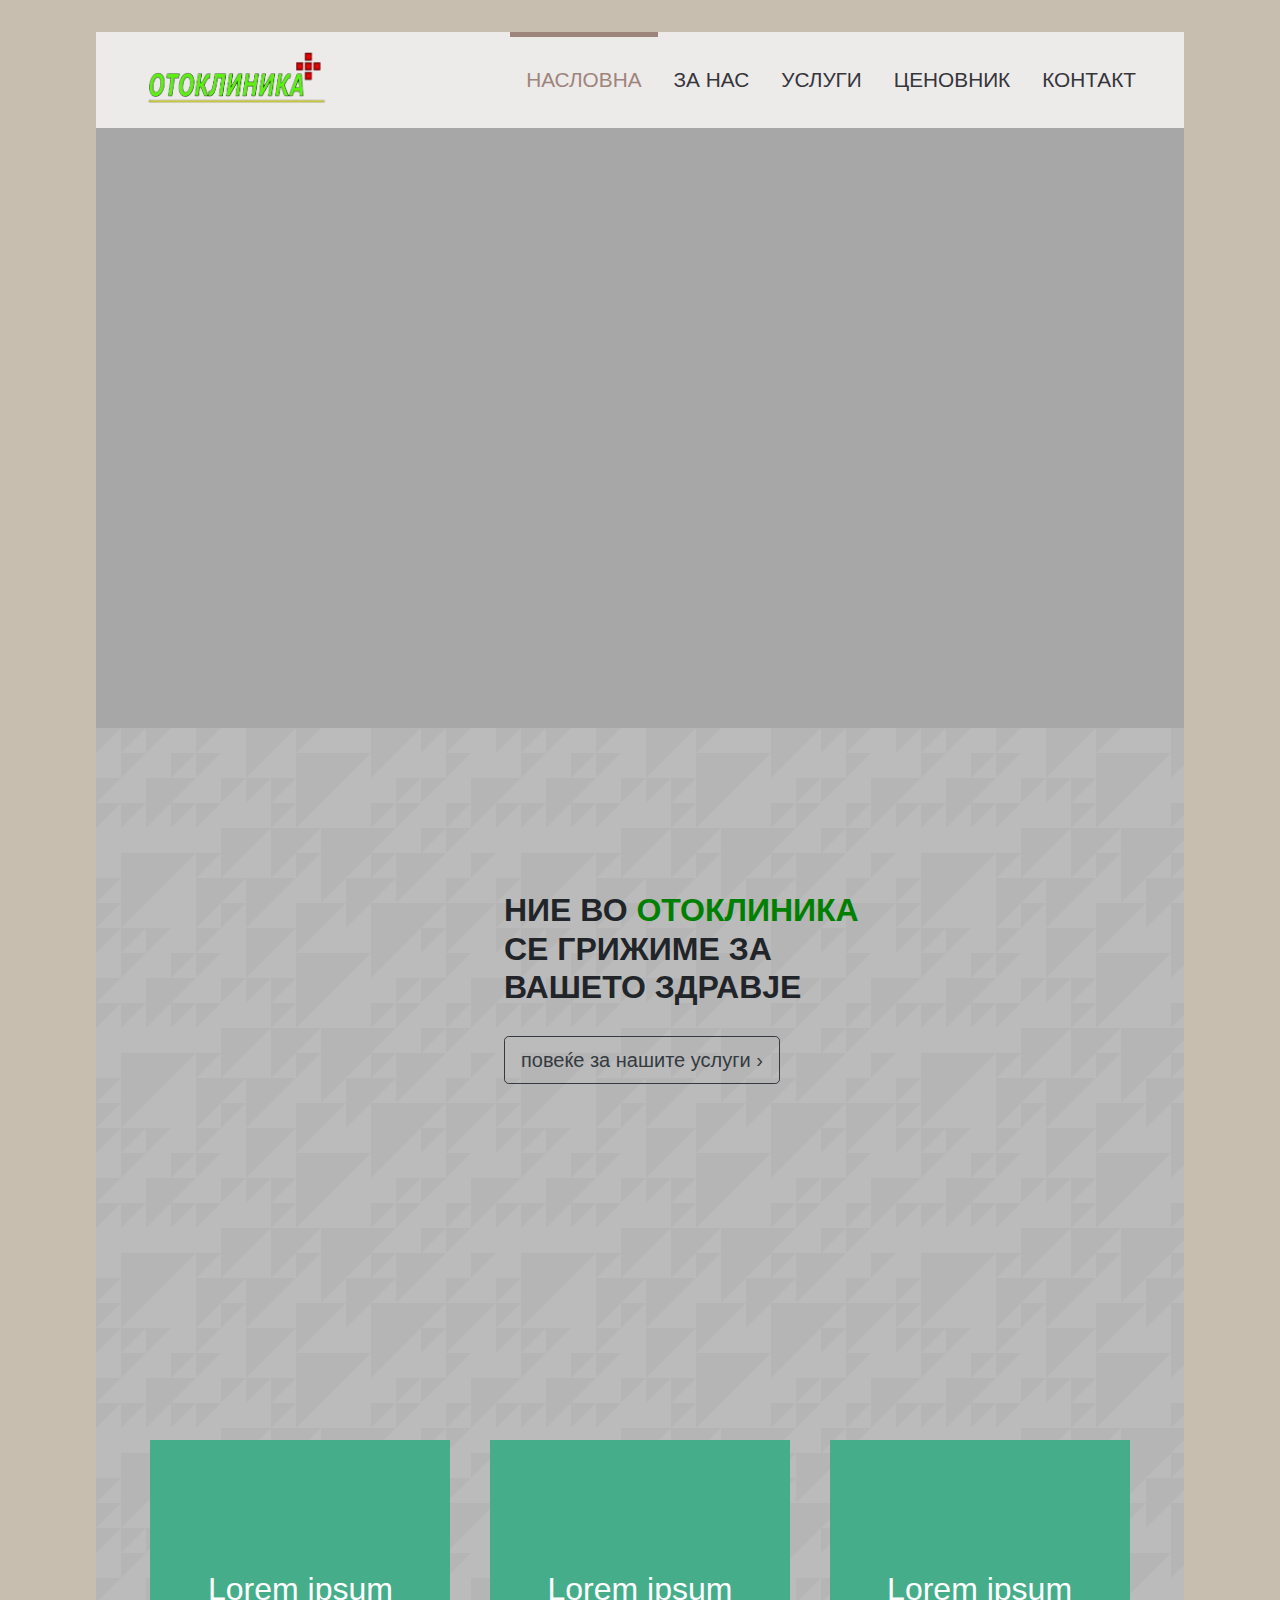
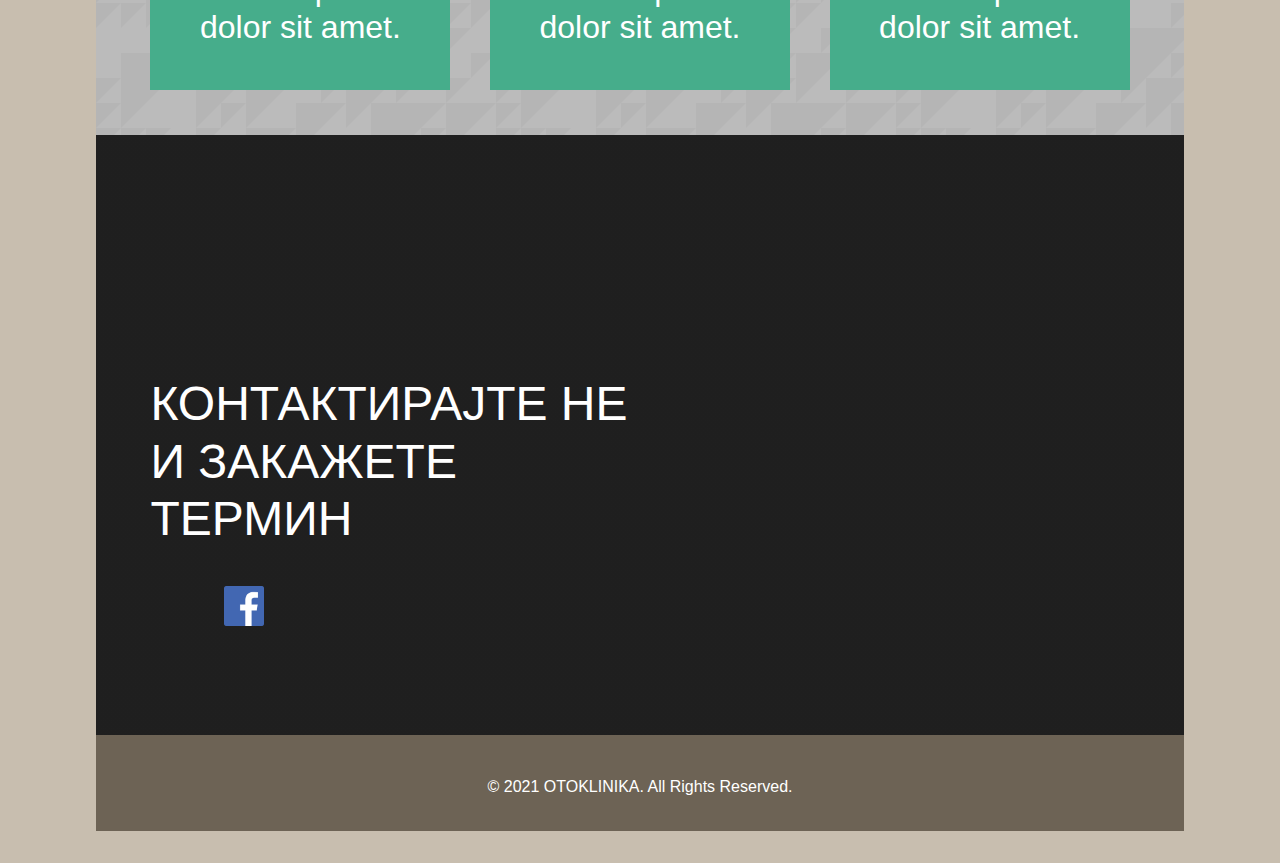
<file: index.html>
<!DOCTYPE html>
<html lang="en">
<head>
    <meta name="description" content="OTOKLINIKA - Specijalisticka orl ordinacija, Bitolska, Prilep. Pokraj dijagnoza i lecenje na bolesti na uvo, nos i grlo, kaj nas mozete da gi otkriete pricinite za vasata vrtoglavica, nestabilnost, poremetuvanje na ramnoteza, zuenje vo usite i glavata, osteten sluh...">
    <meta name="keywords" content="orl, prilep, otoklinika, klinika, zdravstvena, bolnica, lekari, lecnici, lekar, doppler, vrtoglavica, timpanometrija, audiometrija, vrtoglavica, pacienti, zdravstvo, usi, nos, bolki, zdravje, zdrav, uvo, grlo">
    <meta charset="UTF-8">
    <meta http-equiv="X-UA-Compatible" content="IE=edge">
    <meta name="viewport" content="width=device-width, initial-scale=1.0">
    <link rel="stylesheet" href="https://stackpath.bootstrapcdn.com/bootstrap/4.5.2/css/bootstrap.min.css" integrity="sha384-JcKb8q3iqJ61gNV9KGb8thSsNjpSL0n8PARn9HuZOnIxN0hoP+VmmDGMN5t9UJ0Z" crossorigin="anonymous">
    <link rel="stylesheet" href="styles.css">
    <link rel="icon" href="images/icon.png">
    <title>Otoklinika</title>
</head>
<body>
    <div class="container">

        <header>
            <nav class="navigation">

                <div class="logo">
                    <img src="images/Logo Otoklinika no bg.png" class="logo">
                </div>

                <div class="menu-wrapper">
                    <ul class="menu-list">
                        <li class="active-li">
                            <a class="active-a" href="index.html">Насловна</a>
                        </li>
                        <li>
                            <a href="about-us.html">За нас</a>
                        </li>
                        <li>
                            <a href="services.html">Услуги</a>                         
                        </li>
                        <li>
                            <a href="cenovnik.html">Ценовник</a>
                        </li>
                        <li>
                            <a href="contact2.html">Контакт</a>
                        </li>
                    </ul>
                </div>
                

                <div class="humbarger">
                    <div class="bar"></div>
                    <div class="bar2 bar"></div>
                    <div class="bar"></div>
                </div>

            </nav>
        </header>

        <main>

            <div class="home-img">
                <div class="home-title-wrapper">
                    <div class="home-title fade-in">
                        <h1 class="white">Специјалистичка оториноларинголошка ординација</h1>
                    </div>
                    <a href="about-us.html" class="btn btn-outline-dark btn-lg home-about-us fade-in">дознајте повеќе за нас</a>
                </div>
            </div>

            <div class="home-services">
                <div class="home-goal-wrapper">
                    <div class="home-goal">
                        <div class="goal-wrapper">
                            <h2 class="goal-h2">ние во <span>отоклиника</span> се грижиме за вашето здравје</h2>
                            <a href="services.html" class="btn btn-outline-dark btn-lg">повеќе за нашите услуги &#8250;</a>
                        </div>
                    </div>
                    <div class="home-description">
                        <div class="complete-exam-wrapper hide ">
                            <h2>комплетен преглед</h2>
                            <p><span>ОТОКЛИНИКА</span> е специјалистичка ординација која нуди комплетен оториноларинголошки преглед за <span>ДЕЦА</span> и <span>ВОЗРАСНИ</span> , како и <span>УЛТРАЗВУЧНА</span> и <span>ДОПЛЕР</span> дијагностика за глава и врат. </p>
                        </div>
                        <div class="goal-description-wrapper hide">
                            <h2>цел на ординацијата</h2>
                            <p>Ординацијата е основана во 2014 година. <span>ЦЕЛТА</span> на ординацијата е да обезбеди квалитетна и комплетна здравствена услуга од страна на срдечниот и љубезен персонал во пријатен амбиент.</p>
                        </div>
                    </div>
                </div>
   
                <div class="service-links">
                    <a href="">
                        <div class="service">
                            <h2 class="white"> Lorem ipsum dolor sit amet.</h2>
                        </div>
                    </a>
                    <a href="">
                        <div class="service">
                            <h2 class="white"> Lorem ipsum dolor sit amet.</h2>
                        </div>
                    </a>
                    <a href="">
                        <div class="service">
                            <h2 class="white"> Lorem ipsum dolor sit amet.</h2>
                        </div>
                    </a>
                </div>  
            </div>

            <div class="contact">
                <div class="contact-wrapper">
                    <div class="contact-appointment">
                        <h2>
                            контактирајте не и закажете термин
                        </h2>
                        <a href="https://www.facebook.com/otoklinika.prilep/" target="_blank">
                            <img src="images/facebook.png" alt="facebook link">
                        </a>
                    </div>
                    <div class="contact-info"> 
                        <div class="contact-location hide">
                            <h3>ОТОКЛИНИКА</h3>
                            <p>Специјалистичка <br> оториноларинголошка <br> ординација</p>
                            <p>Битолска 64 <br> 7500 Прилеп</p>
                        </div>
                        <div class="contact-numbers hide">
                            <h3>ЗАКАЖУВАЊЕ ТЕРМИН</h3>
                            <p>Секој работен ден од <br>8-18h</p>
                            <p>048 529 711 <br>076 656 789 </p>
                        </div>
                    </div>
                </div>
            </div>
            

        </main>

        <footer>
            <p>© 2021 OTOKLINIKA. All Rights Reserved.</p>
        </footer>

    </div>

    <script src="https://code.jquery.com/jquery-3.6.0.min.js" integrity="sha256-/xUj+3OJU5yExlq6GSYGSHk7tPXikynS7ogEvDej/m4=" crossorigin="anonymous"></script>
    <script src="https://stackpath.bootstrapcdn.com/bootstrap/4.5.2/js/bootstrap.min.js" integrity="sha384-B4gt1jrGC7Jh4AgTPSdUtOBvfO8shuf57BaghqFfPlYxofvL8/KUEfYiJOMMV+rV" crossorigin="anonymous"></script>
    <script src="https://stackpath.bootstrapcdn.com/bootstrap/4.5.2/js/bootstrap.bundle.min.js" integrity="sha384-LtrjvnR4Twt/qOuYxE721u19sVFLVSA4hf/rRt6PrZTmiPltdZcI7q7PXQBYTKyf" crossorigin="anonymous"></script>

    <script src="script.js"></script>
</body>
</html>
</file>
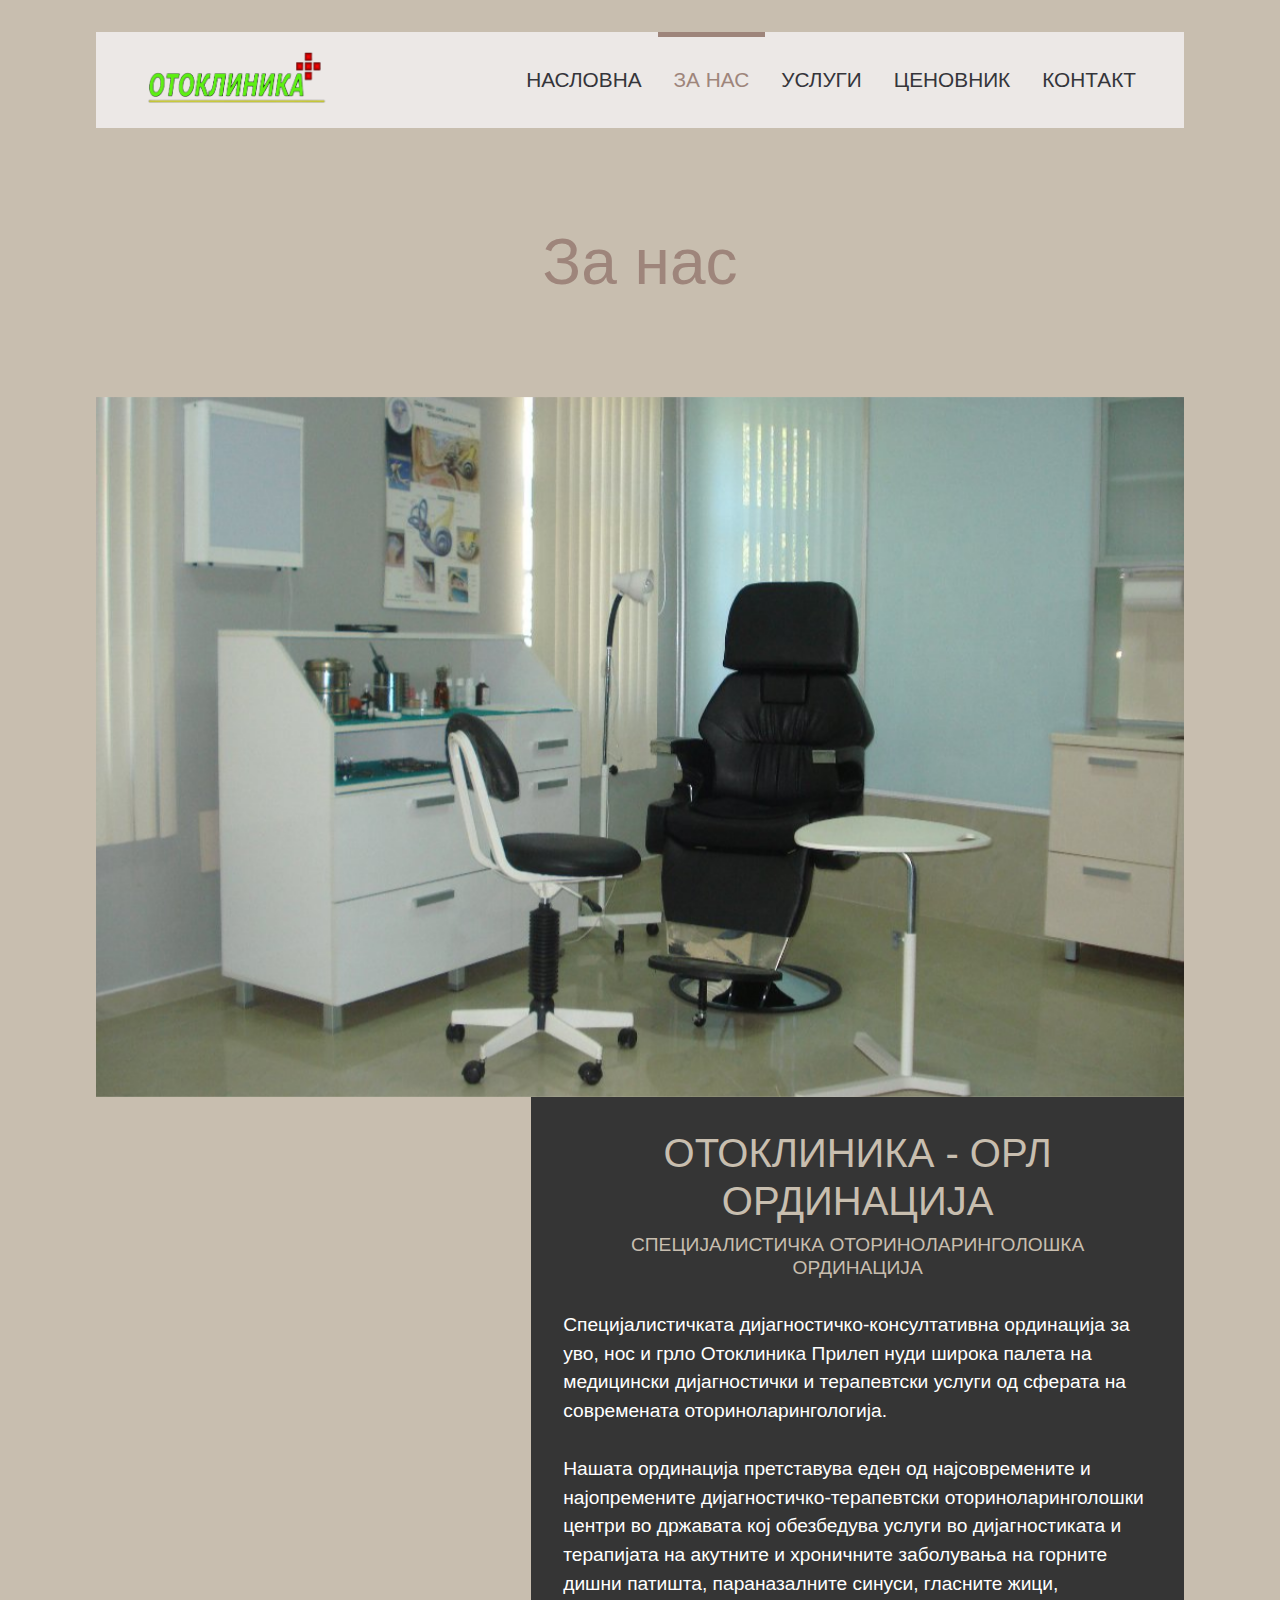
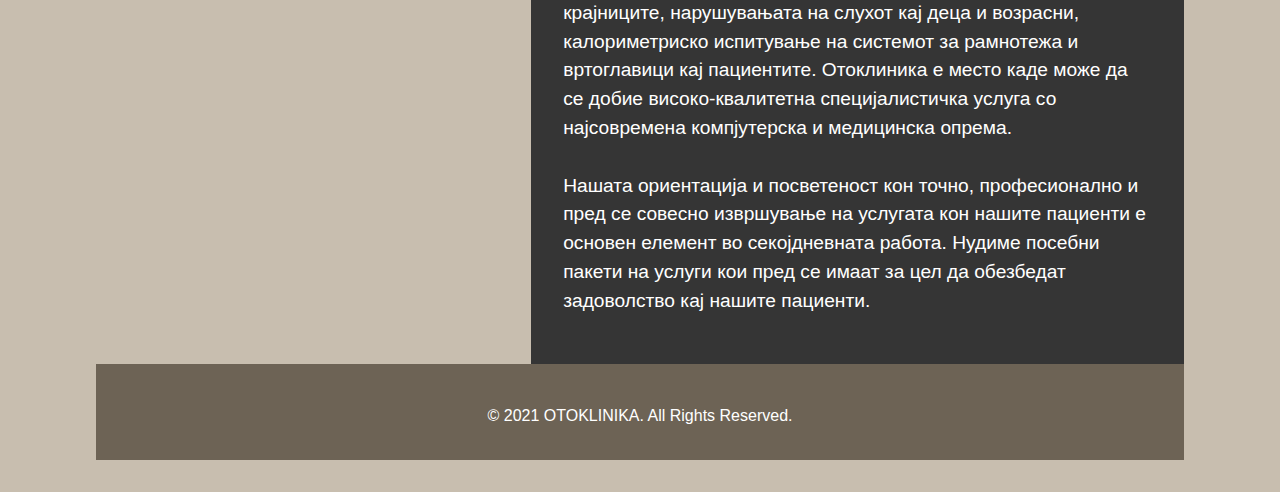
<file: about-us.html>
<!DOCTYPE html>
<html lang="en">
<head>
    <meta name="description" content="OTOKLINIKA - Specijalisticka orl ordinacija, Bitolska, Prilep. Pokraj dijagnoza i lecenje na bolesti na uvo, nos i grlo, kaj nas mozete da gi otkriete pricinite za vasata vrtoglavica, nestabilnost, poremetuvanje na ramnoteza, zuenje vo usite i glavata, osteten sluh...">
    <meta name="keywords" content="orl, prilep, otoklinika, klinika, zdravstvena, bolnica, lekari, lecnici, lekar, doppler, vrtoglavica, timpanometrija, audiometrija, vrtoglavica, pacienti, zdravstvo, usi, nos, bolki, zdravje, zdrav, uvo, grlo">
    <meta charset="UTF-8">
    <meta http-equiv="X-UA-Compatible" content="IE=edge">
    <meta name="viewport" content="width=device-width, initial-scale=1.0">
    <link rel="stylesheet" href="https://stackpath.bootstrapcdn.com/bootstrap/4.5.2/css/bootstrap.min.css" integrity="sha384-JcKb8q3iqJ61gNV9KGb8thSsNjpSL0n8PARn9HuZOnIxN0hoP+VmmDGMN5t9UJ0Z" crossorigin="anonymous">
    <link rel="stylesheet" href="styles.css">
    <link rel="icon" href="images/icon.png">
    <title>Otoklinika</title>
</head>
<body>
    <div class="container price-list">

        <header>
            <nav class="navigation">

                <div class="logo">
                    <img src="images/Logo Otoklinika no bg.png" class="logo">
                </div>

                <div class="menu-wrapper">
                    <ul class="menu-list">
                        <li>
                            <a href="index.html">Насловна</a>
                        </li>
                        <li class="active-li">
                            <a class="active-a" href="about-us.html">За нас</a>
                        </li>
                        <li>
                            <a href="services.html">Услуги</a>
                        </li>
                        <li>
                            <a href="cenovnik.html">Ценовник</a>
                        </li>
                        <li>
                            <a href="contact.html">Контакт</a>
                        </li>
                    </ul>
                </div>
                

                <div class="humbarger">
                    <div class="bar"></div>
                    <div class="bar2 bar"></div>
                    <div class="bar"></div>
                </div>

            </nav>
        </header>

        <main>
            

            <div class="price-title">
                <h1>За нас</h1>
            </div>

            <div id="carouselExampleControls" class="carousel slide" data-interval="false" data-ride="carousel">
                <div class="carousel-inner">
                  <div class="carousel-item active">
                    <img class="d-block w-100" src="images/pregled stolica.jpg" alt="First slide">
                  </div>
                  <div class="carousel-item">
                    <img class="d-block w-100" src="images/rabotna masa.jpg" alt="Second slide">
                  </div>
                  <div class="carousel-item">
                    <img class="d-block w-100" src="images/audiometrija.jpg" alt="Third slide">
                  </div>
                </div>
                <a class="carousel-control-prev" href="#carouselExampleControls" role="button" data-slide="prev">
                    <i class="fas fa-arrow-left"></i>
                </a>
                <a class="carousel-control-next" href="#carouselExampleControls" role="button" data-slide="next">
                  <i class="fas fa-arrow-right"></i>
                </a>
              </div>

              <div class="manifesto">
                <div class="img">
                    <img src="images/rabotna masa.jpg" alt="manifesto-image">
                </div>
                <div class="about-us-manifesto">
                    <h1>ОТОКЛИНИКА - ОРЛ ОРДИНАЦИЈА</h1>
                    <h3>СПЕЦИЈАЛИСТИЧКА ОТОРИНОЛАРИНГОЛОШКА ОРДИНАЦИЈА</h3>
                    <p>Специјалистичката дијагностичко-консултативна ординација за уво, нос и грло Отоклиника Прилеп нуди широка палета на медицински дијагностички и терапевтски услуги од сферата на современата оториноларингологија.
                    <br><br>
                    Нашата ординација претставува еден од најсовремените и најопремените дијагностичко-терапевтски оториноларинголошки центри во државата кој обезбедува услуги во дијагностиката и терапијата на акутните и хроничните заболувања на горните дишни патишта, параназалните синуси, гласните жици, крајниците, нарушувањата на слухот кај деца и возрасни, калориметриско испитување на системот за рамнотежа и вртоглавици кај пациентите. Отоклиника е место каде може да се добие високо-квалитетна специјалистичка услуга со најсовремена компјутерска и медицинска опрема.
                    <br><br>
                    Нашата ориентација и посветеност кон точно, професионално и пред се совесно извршување на услугата кон нашите пациенти е основен елемент во секојдневната работа. Нудиме посебни пакети на услуги кои пред се имаат за цел да обезбедат задоволство кај нашите пациенти.</p>
                </div>
              </div>

        </main>

        <footer>
            <p>© 2021 OTOKLINIKA. All Rights Reserved.</p>
        </footer>

    </div>

    <script src="https://code.jquery.com/jquery-3.6.0.min.js" integrity="sha256-/xUj+3OJU5yExlq6GSYGSHk7tPXikynS7ogEvDej/m4=" crossorigin="anonymous"></script>
    <script src="https://stackpath.bootstrapcdn.com/bootstrap/4.5.2/js/bootstrap.min.js" integrity="sha384-B4gt1jrGC7Jh4AgTPSdUtOBvfO8shuf57BaghqFfPlYxofvL8/KUEfYiJOMMV+rV" crossorigin="anonymous"></script>
    <script src="https://stackpath.bootstrapcdn.com/bootstrap/4.5.2/js/bootstrap.bundle.min.js" integrity="sha384-LtrjvnR4Twt/qOuYxE721u19sVFLVSA4hf/rRt6PrZTmiPltdZcI7q7PXQBYTKyf" crossorigin="anonymous"></script>

    <script src="rest.js"></script>
</body>
</html>
</file>
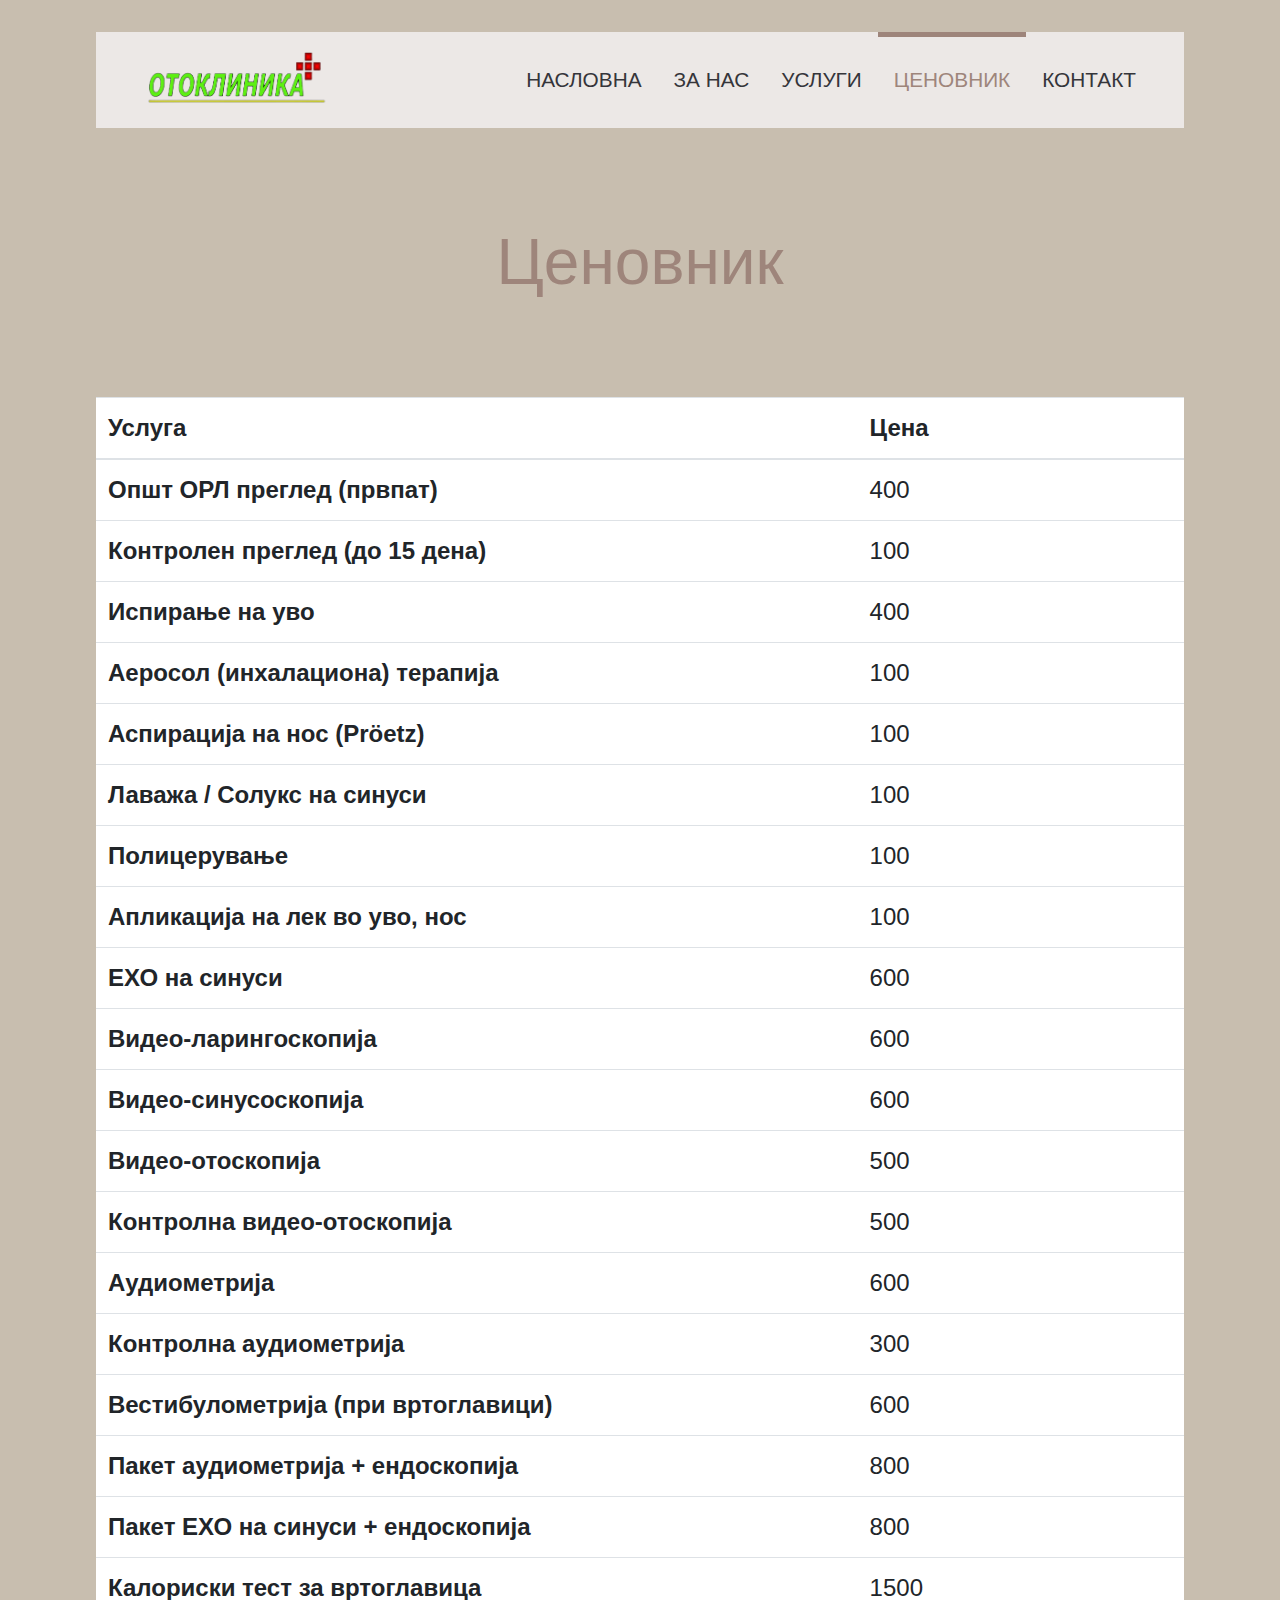
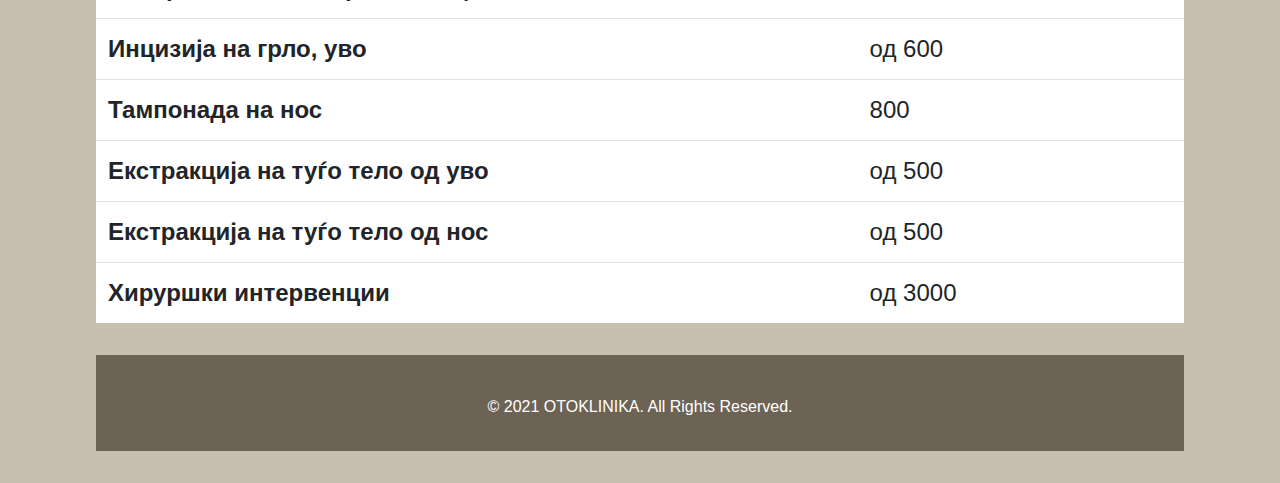
<file: cenovnik.html>
<!DOCTYPE html>
<html lang="en">
<head>
    <meta name="description" content="OTOKLINIKA - Specijalisticka orl ordinacija, Bitolska, Prilep. Pokraj dijagnoza i lecenje na bolesti na uvo, nos i grlo, kaj nas mozete da gi otkriete pricinite za vasata vrtoglavica, nestabilnost, poremetuvanje na ramnoteza, zuenje vo usite i glavata, osteten sluh...">
    <meta name="keywords" content="orl, prilep, otoklinika, klinika, zdravstvena, bolnica, lekari, lecnici, lekar, doppler, vrtoglavica, timpanometrija, audiometrija, vrtoglavica, pacienti, zdravstvo, usi, nos, bolki, zdravje, zdrav, uvo, grlo">
    <meta charset="UTF-8">
    <meta http-equiv="X-UA-Compatible" content="IE=edge">
    <meta name="viewport" content="width=device-width, initial-scale=1.0">
    <link rel="stylesheet" href="https://stackpath.bootstrapcdn.com/bootstrap/4.5.2/css/bootstrap.min.css" integrity="sha384-JcKb8q3iqJ61gNV9KGb8thSsNjpSL0n8PARn9HuZOnIxN0hoP+VmmDGMN5t9UJ0Z" crossorigin="anonymous">
    <link rel="stylesheet" href="styles.css">
    <link rel="icon" href="images/icon.png">
    <title>Otoklinika</title>
</head>
<body>
    <div class="container price-list">

        <header>
            <nav class="navigation">

                <div class="logo">
                    <img src="images/Logo Otoklinika no bg.png" class="logo">
                </div>

                <div class="menu-wrapper">
                    <ul class="menu-list">
                        <li>
                            <a href="index.html">Насловна</a>
                        </li>
                        <li>
                            <a href="about-us.html">За нас</a>
                        </li>
                        <li>
                            <a href="services.html">Услуги</a>                         
                        </li>
                        <li class="active-li">
                            <a class="active-a" href="cenovnik.html">Ценовник</a>
                        </li>
                        <li>
                            <a href="contact.html">Контакт</a>
                        </li>
                    </ul>
                </div>
                

                <div class="humbarger">
                    <div class="bar"></div>
                    <div class="bar2 bar"></div>
                    <div class="bar"></div>
                </div>

            </nav>
        </header>

        <main>

            <div class="price-title">
                <h1>Ценовник</h1>
            </div>

            <div class="prices">
                <table class="table table-hover">
                    <thead>
                      <tr>
                        <th scope="col" class="service-col">Услуга</th>
                        <th scope="col">Цена</th>
                      </tr>
                    </thead>
                    <tbody>
                      <tr>
                        <th scope="row">Општ ОРЛ преглед (првпат)</th>
                        <td>400</td>
                      </tr>
                      <tr>
                        <th scope="row">Контролен преглед (до 15 дена)</th>
                        <td>100</td>
                      </tr>
                      <tr>
                        <th scope="row">Испирање на уво</th>
                        <td colspan="2">400</td>
                      </tr>
                      <tr>
                        <th scope="row">Аеросол (инхалациона) терапија</th>
                        <td colspan="2">100</td>
                      </tr>
                      <tr>
                        <th scope="row">Аспирација на нос (Pröetz)</th>
                        <td colspan="2">100</td>
                      </tr>
                      <tr>
                        <th scope="row">Лаважа / Солукс на синуси</th>
                        <td colspan="2">100</td>
                      </tr>
                      <tr>
                        <th scope="row">Полицерување</th>
                        <td colspan="2">100</td>
                      </tr>
                      <tr>
                        <th scope="row">Апликација на лек во уво, нос</th>
                        <td colspan="2">100</td>
                      </tr>
                      <tr>
                        <th scope="row">ЕХО на синуси</th>
                        <td colspan="2">600</td>
                      </tr>
                      <tr>
                        <th scope="row">Видео-ларингоскопија</th>
                        <td colspan="2">600</td>
                      </tr>
                      <tr>
                        <th scope="row">Видео-синусоскопија</th>
                        <td colspan="2">600</td>
                      </tr>
                      <tr>
                        <th scope="row">Видео-отоскопија</th>
                        <td colspan="2">500</td>
                      </tr>
                      <tr>
                        <th scope="row">Контролна видео-отоскопија</th>
                        <td colspan="2">500</td>
                      </tr>
                      <tr>
                        <th scope="row">Аудиометрија</th>
                        <td colspan="2">600</td>
                      </tr>
                      <tr>
                        <th scope="row">Контролна аудиометрија</th>
                        <td colspan="2">300</td>
                      </tr>
                      <tr>
                        <th scope="row">Вестибулометрија (при вртоглавици)</th>
                        <td colspan="2">600</td>
                      </tr>
                      <tr>
                        <th scope="row">Пакет аудиометрија + ендоскопија</th>
                        <td colspan="2">800</td>
                      </tr>
                      <tr>
                        <th scope="row">Пакет ЕХО на синуси + ендоскопија</th>
                        <td colspan="2">800</td>
                      </tr>
                      <tr>
                        <th scope="row">Калориски тест за вртоглавица</th>
                        <td colspan="2">1500</td>
                      </tr>
                      <tr>
                        <th scope="row">Инцизија на грло, уво</th>
                        <td colspan="2">од 600</td>
                      </tr>
                      <tr>
                        <th scope="row">Тампонада на нос</th>
                        <td colspan="2">800</td>
                      </tr>
                      <tr>
                        <th scope="row">Екстракција на туѓо тело од уво</th>
                        <td colspan="2">од 500</td>
                      </tr>
                      <tr>
                        <th scope="row">Екстракција на туѓо тело од нос</th>
                        <td colspan="2">од 500</td>
                      </tr>
                      <tr>
                        <th scope="row">Хируршки интервенции</th>
                        <td colspan="2">од 3000</td>
                      </tr>
                    </tbody>
                  </table>
            </div>

        </main>

        <footer>
            <p>© 2021 OTOKLINIKA. All Rights Reserved.</p>
        </footer>

    </div>

    <script src="https://code.jquery.com/jquery-3.6.0.min.js" integrity="sha256-/xUj+3OJU5yExlq6GSYGSHk7tPXikynS7ogEvDej/m4=" crossorigin="anonymous"></script>
    <script src="https://stackpath.bootstrapcdn.com/bootstrap/4.5.2/js/bootstrap.min.js" integrity="sha384-B4gt1jrGC7Jh4AgTPSdUtOBvfO8shuf57BaghqFfPlYxofvL8/KUEfYiJOMMV+rV" crossorigin="anonymous"></script>
    <script src="https://stackpath.bootstrapcdn.com/bootstrap/4.5.2/js/bootstrap.bundle.min.js" integrity="sha384-LtrjvnR4Twt/qOuYxE721u19sVFLVSA4hf/rRt6PrZTmiPltdZcI7q7PXQBYTKyf" crossorigin="anonymous"></script>

    <script src="rest.js"></script>
  </body>
</html>
</file>
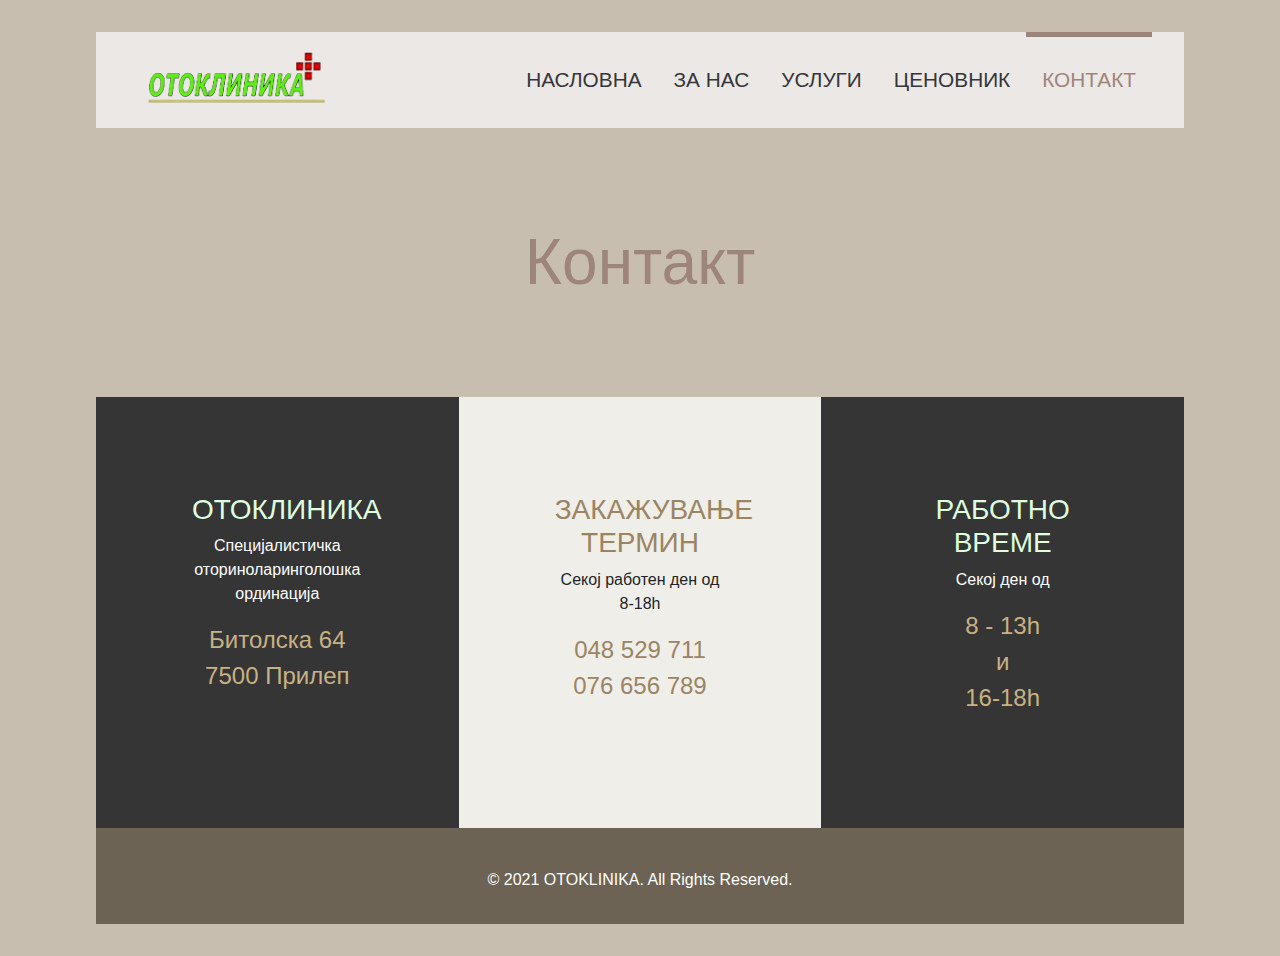
<file: contact.html>
<!DOCTYPE html>
<html lang="en">
<head>
    <meta name="description" content="OTOKLINIKA - Specijalisticka orl ordinacija, Bitolska, Prilep. Pokraj dijagnoza i lecenje na bolesti na uvo, nos i grlo, kaj nas mozete da gi otkriete pricinite za vasata vrtoglavica, nestabilnost, poremetuvanje na ramnoteza, zuenje vo usite i glavata, osteten sluh...">
    <meta name="keywords" content="orl, prilep, otoklinika, klinika, zdravstvena, bolnica, lekari, lecnici, lekar, doppler, vrtoglavica, timpanometrija, audiometrija, vrtoglavica, pacienti, zdravstvo, usi, nos, bolki, zdravje, zdrav, uvo, grlo">
    <meta charset="UTF-8">
    <meta http-equiv="X-UA-Compatible" content="IE=edge">
    <meta name="viewport" content="width=device-width, initial-scale=1.0">
    <link rel="stylesheet" href="https://stackpath.bootstrapcdn.com/bootstrap/4.5.2/css/bootstrap.min.css" integrity="sha384-JcKb8q3iqJ61gNV9KGb8thSsNjpSL0n8PARn9HuZOnIxN0hoP+VmmDGMN5t9UJ0Z" crossorigin="anonymous">
    <link rel="stylesheet" href="styles.css">
    <link rel="icon" href="images/icon.png">
    <title>Otoklinika</title>
</head>
<body>
    <div class="container price-list">

        <header>
            <nav class="navigation">

                <div class="logo">
                    <img src="images/Logo Otoklinika no bg.png" class="logo">
                </div>

                <div class="menu-wrapper">
                    <ul class="menu-list">
                        <li>
                            <a href="index.html">Насловна</a>
                        </li>
                        <li>
                            <a href="about-us.html">За нас</a>
                        </li>
                        <li>
                            <a href="services.html">Услуги</a>                        
                        </li>
                        <li >
                            <a  href="cenovnik.html">Ценовник</a>
                        </li>
                        <li class="active-li">
                            <a class="active-a" href="contact.html">Контакт</a>
                        </li>
                    </ul>
                </div>
                

                <div class="humbarger">
                    <div class="bar"></div>
                    <div class="bar2 bar"></div>
                    <div class="bar"></div>
                </div>

            </nav>
        </header>

        <main>

            <div class="price-title">
                <h1>Контакт</h1>
            </div>
 
            <div class="contact-information"> 
              <div class="contacts first">
                <h3>ОТОКЛИНИКА</h3>
                <p>Специјалистичка <br> оториноларинголошка <br> ординација</p>
                <p>Битолска 64 <br> 7500 Прилеп</p>
              </div>
              <div class="contacts second">
                <h3>ЗАКАЖУВАЊЕ ТЕРМИН</h3>
                <p>Секој работен ден од 8-18h</p>
                <p>048 529 711 <br>076 656 789 </p>
              </div>
              <div class="contacts third">
                <h3>РАБОТНО ВРЕМЕ</h3>
                <p>Секој ден од</p>
                <p>8 - 13h <br>и<br> 16-18h </p>
              </div>
            </div>

         
        </main>

        <footer>
            <p>© 2021 OTOKLINIKA. All Rights Reserved.</p>
        </footer>

    </div>

    <script src="https://code.jquery.com/jquery-3.6.0.min.js" integrity="sha256-/xUj+3OJU5yExlq6GSYGSHk7tPXikynS7ogEvDej/m4=" crossorigin="anonymous"></script>
    <script src="https://stackpath.bootstrapcdn.com/bootstrap/4.5.2/js/bootstrap.min.js" integrity="sha384-B4gt1jrGC7Jh4AgTPSdUtOBvfO8shuf57BaghqFfPlYxofvL8/KUEfYiJOMMV+rV" crossorigin="anonymous"></script>
    <script src="https://stackpath.bootstrapcdn.com/bootstrap/4.5.2/js/bootstrap.bundle.min.js" integrity="sha384-LtrjvnR4Twt/qOuYxE721u19sVFLVSA4hf/rRt6PrZTmiPltdZcI7q7PXQBYTKyf" crossorigin="anonymous"></script>

    <script src="rest.js"></script>
</body>
</html>
</file>
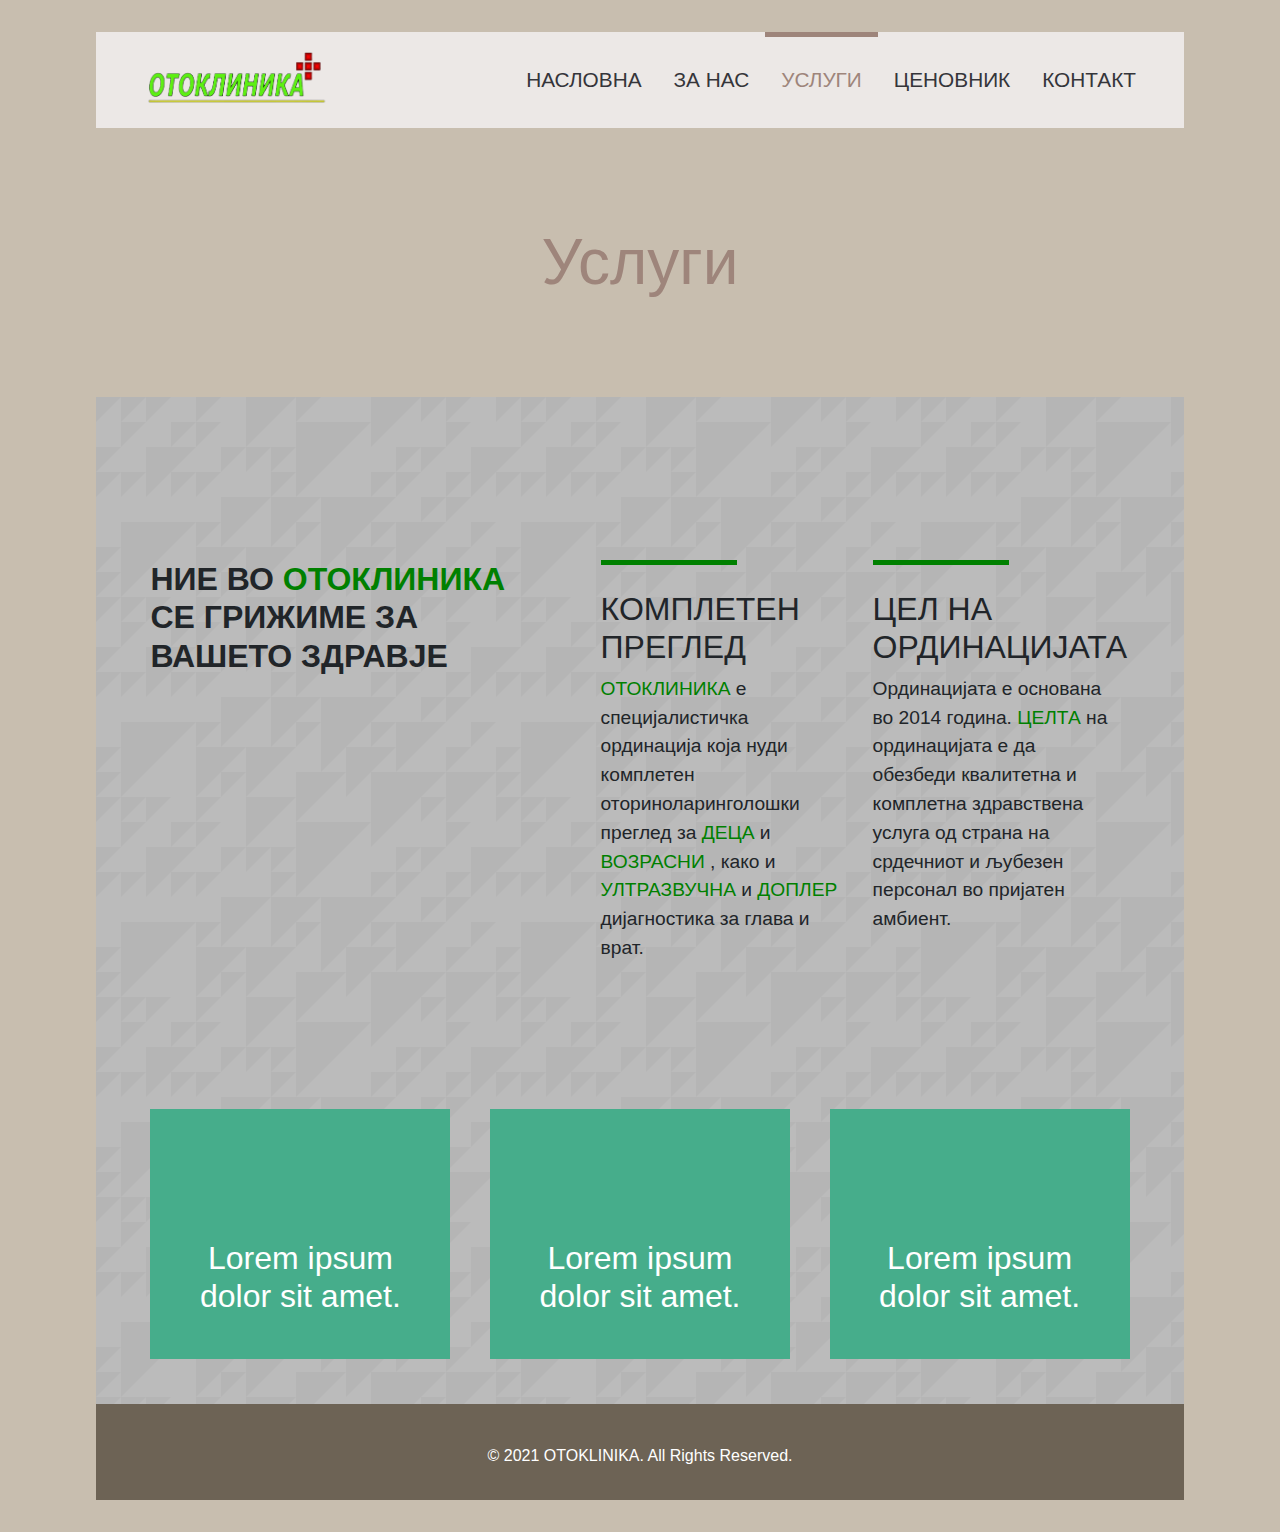
<file: services.html>
<!DOCTYPE html>
<html lang="en">
<head>
    <meta name="description" content="OTOKLINIKA - Specijalisticka orl ordinacija, Bitolska, Prilep. Pokraj dijagnoza i lecenje na bolesti na uvo, nos i grlo, kaj nas mozete da gi otkriete pricinite za vasata vrtoglavica, nestabilnost, poremetuvanje na ramnoteza, zuenje vo usite i glavata, osteten sluh...">
    <meta name="keywords" content="orl, prilep, otoklinika, klinika, zdravstvena, bolnica, lekari, lecnici, lekar, doppler, vrtoglavica, timpanometrija, audiometrija, vrtoglavica, pacienti, zdravstvo, usi, nos, bolki, zdravje, zdrav, uvo, grlo">
    <meta charset="UTF-8">
    <meta http-equiv="X-UA-Compatible" content="IE=edge">
    <meta name="viewport" content="width=device-width, initial-scale=1.0">
    <link rel="stylesheet" href="https://stackpath.bootstrapcdn.com/bootstrap/4.5.2/css/bootstrap.min.css" integrity="sha384-JcKb8q3iqJ61gNV9KGb8thSsNjpSL0n8PARn9HuZOnIxN0hoP+VmmDGMN5t9UJ0Z" crossorigin="anonymous">
    <link rel="stylesheet" href="styles.css">
    <link rel="icon" href="images/icon.png">
    <title>Otoklinika</title>
</head>
<body>
    <div class="container price-list">

        <header>
            <nav class="navigation">

                <div class="logo">
                    <img src="images/Logo Otoklinika no bg.png" class="logo">
                </div>

                <div class="menu-wrapper">
                    <ul class="menu-list">
                        <li>
                            <a href="index.html">Насловна</a>
                        </li>
                        <li>
                            <a href="about-us.html">За нас</a>
                        </li>
                        <li class="active-li">
                            <a class="active-a" href="services.html" >Услуги</a>                         
                        </li>
                        <li>
                            <a href="cenovnik.html">Ценовник</a>
                        </li>
                        <li>
                            <a href="contact.html">Контакт</a>
                        </li>
                    </ul>
                </div>
                

                <div class="humbarger">
                    <div class="bar"></div>
                    <div class="bar2 bar"></div>
                    <div class="bar"></div>
                </div>

            </nav>
        </header>

        <main>

            <div class="price-title">
                <h1>Услуги</h1>
            </div>

            <div class="home-services">
                <div class="home-goal-wrapper">
                    <div class="home-goal">
                        <div class="goal-wrapper services-goals">
                            <h2 class="goal-h2">ние во <span>отоклиника</span> се грижиме за вашето здравје</h2>
                        </div>
                    </div>
                    <div class="home-description">
                        <div class="complete-exam-wrapper">
                            <h2>комплетен преглед</h2>
                            <p><span>ОТОКЛИНИКА</span> е специјалистичка ординација која нуди комплетен оториноларинголошки преглед за <span>ДЕЦА</span> и <span>ВОЗРАСНИ</span> , како и <span>УЛТРАЗВУЧНА</span> и <span>ДОПЛЕР</span> дијагностика за глава и врат. </p>
                        </div>
                        <div class="goal-description-wrapper">
                            <h2>цел на ординацијата</h2>
                            <p>Ординацијата е основана во 2014 година. <span>ЦЕЛТА</span> на ординацијата е да обезбеди квалитетна и комплетна здравствена услуга од страна на срдечниот и љубезен персонал во пријатен амбиент.</p>
                        </div>
                    </div>
                </div>
   
                <div class="service-links">
                    <a href="">
                        <div class="service">
                            <h2 class="white"> Lorem ipsum dolor sit amet.</h2>
                        </div>
                    </a>
                    <a href="">
                        <div class="service">
                            <h2 class="white"> Lorem ipsum dolor sit amet.</h2>
                        </div>
                    </a>
                    <a href="">
                        <div class="service">
                            <h2 class="white"> Lorem ipsum dolor sit amet.</h2>
                        </div>
                    </a>
                </div>  
            </div>

        </main>

        <footer>
            <p>© 2021 OTOKLINIKA. All Rights Reserved.</p>
        </footer>

    </div>

    <script src="https://code.jquery.com/jquery-3.6.0.min.js" integrity="sha256-/xUj+3OJU5yExlq6GSYGSHk7tPXikynS7ogEvDej/m4=" crossorigin="anonymous"></script>
    <script src="https://stackpath.bootstrapcdn.com/bootstrap/4.5.2/js/bootstrap.min.js" integrity="sha384-B4gt1jrGC7Jh4AgTPSdUtOBvfO8shuf57BaghqFfPlYxofvL8/KUEfYiJOMMV+rV" crossorigin="anonymous"></script>
    <script src="https://stackpath.bootstrapcdn.com/bootstrap/4.5.2/js/bootstrap.bundle.min.js" integrity="sha384-LtrjvnR4Twt/qOuYxE721u19sVFLVSA4hf/rRt6PrZTmiPltdZcI7q7PXQBYTKyf" crossorigin="anonymous"></script>

    <script src="rest.js"></script>
</body>
</html>
</file>
<file: styles.css>
/* MISC */

*,
*::before,
*::after {
  box-sizing: border-box;
  margin: 0;
  padding: 0;
}

html,body{
    min-width: 100%;
    font-size: 16px;
    font-family: 'Montserrat', sans-serif;
    display: flex;
    justify-content: center;
    background-color: rgba(200,190,175,255);
}

.sticky {
    position: sticky;
    top: 0;
    z-index: 100;
}

.block {
    display: block;
}

.none {
    display: none;
}

.hide {
    visibility: hidden;
}

.container {
    background-color: rgb(209, 209, 209);
    width: 65%;
    margin: 2rem auto;
    padding: 0;
}

.white {
    color: white;
}

.active-li {
    border-top: 5px solid rgba(158,133,123,255) !important;
}

.active-a {
    color: rgba(158,133,123,255) !important;
}

/* NAV */

.navigation {
    height: 6rem;
    display: flex;
    justify-content: space-between;
    padding: 0 2rem;
    z-index: 100;
    align-items: flex-start;
    background-color: rgba(240,236,236,.9);
    position: relative;
}

.logo {
    height: 100%;
}

.menu-list {
    list-style: none;
    display: flex;
    justify-content: space-between;
    flex-direction: row;
}

.menu-list li {
    font-size: 1.5rem;
    text-transform: uppercase;
    height: 100%;

    border-top: 5px solid transparent;
    position: relative;

}

.menu-list li:hover, .menu-list li:focus {
    border-top: 5px solid rgba(158,133,123,255);
    transition: 0.3s ease 0s;
}

.menu-list li:hover a, .menu-list li:focus a {
    color: rgba(158,133,123,255);
    transition: 0.3s ease 0s;
}

.menu-list a {
    text-decoration: none;
    color: rgba(53,53,58,255);
    display: block;
    padding: 1.7rem 1rem;
}

header .navigation .humbarger {
    display: none;
    padding: 2rem 1rem;
}
   
header .navigation .humbarger .bar{
    width: 30px;
    height: 2px;
    margin: 7px;
    background: black;
}

/* Footer */

footer {
    background-color: #6d6355;
    height: 6rem;
    text-align: center;
    padding-top: 2.5rem;
    color: white;
}

/* Landing */

.home-img {
    background: linear-gradient( rgba(0, 0, 0, 0.2), rgba(0, 0, 0, 0.2) ), url("images/Ambulanta\ nadvor.jpg"); 
    background-blend-mode: darken;
    background-size: cover;
    background-repeat: no-repeat;
    height: 600px;
}


.home-title {
    display: none;
    width: 100%;
    text-align: left;
    padding: 30px;
    background-color: rgba(154,132,100,255);
    position: relative;
    z-index: 0;
    color: white;
}

.home-title h1 {
    letter-spacing: 1px;
}

.home-title-wrapper {
    position: relative;
    width: 500px;
    left: 50%;
    top: 40%;
}

.home-about-us {
    display: none;
    position: relative;
    top: 40%;
    margin-top: 15px;
    text-decoration: none;
    border: none;
    background-color: rgb(49, 49, 49);
    color: rgb(209, 209, 209);
    transition-duration: 0.3s;
}

.home-about-us:hover {
    background-color: black;
    transition-duration: 0.3s;
}

/* Home services */

.home-services {
    background-color: #bbbbbb;
    background-image: url("data:image/svg+xml,%3Csvg xmlns='http://www.w3.org/2000/svg' width='400' height='200' viewBox='0 0 160 80'%3E%3Cg fill='%23b0b0b0' fill-opacity='0.54'%3E%3Cpolygon points='0 10 0 0 10 0'/%3E%3Cpolygon points='0 40 0 30 10 30'/%3E%3Cpolygon points='0 30 0 20 10 20'/%3E%3Cpolygon points='0 70 0 60 10 60'/%3E%3Cpolygon points='0 80 0 70 10 70'/%3E%3Cpolygon points='50 80 50 70 60 70'/%3E%3Cpolygon points='10 20 10 10 20 10'/%3E%3Cpolygon points='10 40 10 30 20 30'/%3E%3Cpolygon points='20 10 20 0 30 0'/%3E%3Cpolygon points='10 10 10 0 20 0'/%3E%3Cpolygon points='30 20 30 10 40 10'/%3E%3Cpolygon points='20 20 20 40 40 20'/%3E%3Cpolygon points='40 10 40 0 50 0'/%3E%3Cpolygon points='40 20 40 10 50 10'/%3E%3Cpolygon points='40 40 40 30 50 30'/%3E%3Cpolygon points='30 40 30 30 40 30'/%3E%3Cpolygon points='40 60 40 50 50 50'/%3E%3Cpolygon points='50 30 50 20 60 20'/%3E%3Cpolygon points='40 60 40 80 60 60'/%3E%3Cpolygon points='50 40 50 60 70 40'/%3E%3Cpolygon points='60 0 60 20 80 0'/%3E%3Cpolygon points='70 30 70 20 80 20'/%3E%3Cpolygon points='70 40 70 30 80 30'/%3E%3Cpolygon points='60 60 60 80 80 60'/%3E%3Cpolygon points='80 10 80 0 90 0'/%3E%3Cpolygon points='70 40 70 60 90 40'/%3E%3Cpolygon points='80 60 80 50 90 50'/%3E%3Cpolygon points='60 30 60 20 70 20'/%3E%3Cpolygon points='80 70 80 80 90 80 100 70'/%3E%3Cpolygon points='80 10 80 40 110 10'/%3E%3Cpolygon points='110 40 110 30 120 30'/%3E%3Cpolygon points='90 40 90 70 120 40'/%3E%3Cpolygon points='10 50 10 80 40 50'/%3E%3Cpolygon points='110 60 110 50 120 50'/%3E%3Cpolygon points='100 60 100 80 120 60'/%3E%3Cpolygon points='110 0 110 20 130 0'/%3E%3Cpolygon points='120 30 120 20 130 20'/%3E%3Cpolygon points='130 10 130 0 140 0'/%3E%3Cpolygon points='130 30 130 20 140 20'/%3E%3Cpolygon points='120 40 120 30 130 30'/%3E%3Cpolygon points='130 50 130 40 140 40'/%3E%3Cpolygon points='120 50 120 70 140 50'/%3E%3Cpolygon points='110 70 110 80 130 80 140 70'/%3E%3Cpolygon points='140 10 140 0 150 0'/%3E%3Cpolygon points='140 20 140 10 150 10'/%3E%3Cpolygon points='140 40 140 30 150 30'/%3E%3Cpolygon points='140 50 140 40 150 40'/%3E%3Cpolygon points='140 70 140 60 150 60'/%3E%3Cpolygon points='150 20 150 40 160 30 160 20'/%3E%3Cpolygon points='150 60 150 50 160 50'/%3E%3Cpolygon points='140 70 140 80 150 80 160 70'/%3E%3C/g%3E%3C/svg%3E");
}

.home-goal-wrapper {
    width: 100%;
    height: 50%;
    display: flex;
}

.home-goal, .home-description {
    width: 50%;
    height: 100%;
}

.goal-wrapper {
    width: 70%;
    margin-top: 30%;
    left: 75%;
    position: relative;
}

.goal-h2 {
    text-transform: uppercase;
    font-weight: bold;
    margin-bottom: 30px;
    font-size: 2rem;
}

.goal-h2 span {
    color: green;
}

.home-description {
    display: flex;
    flex-direction: row;
}

.home-description p {
    font-size: 1.2rem;
}

.home-description h2 {
    text-transform: uppercase;
}

.home-description span {
    color: green;
}

.complete-exam-wrapper, .goal-description-wrapper {
    width: 50%;
    height: 50%;
    margin-top: 30%;
    padding: 30px 15px;
    position: relative;
    right: 10%;
}

.complete-exam-wrapper:after, .goal-description-wrapper:after {
    content: "";
    border-top: 5px solid green;
    position: absolute;
    top: 0px;
    left: 15px;
    width: 50%;
}

/* Service links */

.service-links {
    margin: 100px auto 0;
    width: 90%;
    display: flex;
    justify-content: space-between;
}

.service-links a {
    text-decoration: none;
    color: black;
}

.service {
    width: 300px;
    height: 250px;
    background-color:rgb(70, 173, 139);
    margin-bottom: 45px;
    padding: 130px 30px 45px 30px;
    text-align: center;
    transition-duration: 1s;
}

.service h2 {
    transition: transform 1s ease 0s;
    overflow:hidden;
}

.service::after {
    content: " ";
    display: block;
    width: 0;
    height: 2px;
    background: rgba(200,190,175,255);
    transition: width 1s;
}

.service:hover, .service:focus {
    background-color:rgb(70, 153, 139);
}

.service:hover h2, .service:focus h2 {
    transform: translateY(-15px);
}

.service:hover::after, .service:focus::after{
    width: 100%;
}

/* Contact */

.contact {
    height: 600px;
    background: linear-gradient( rgba(0, 0, 0, 0.85), rgba(0, 0, 0, 0.85) ), url("images/2.jpg");
    background-size: cover;
    background-repeat: no-repeat;
    font-weight: 900;
}

.contact-wrapper {
    margin: 0 auto;
    width: 90%;
    height: 100%;
    display: flex;
}

.contact-appointment, .contact-info {
    width: 100%;
    height: 100%;
}


.contact-appointment h2 {
    text-transform: uppercase;
    color: white;
    font-size: 3rem;
    position: relative;
    top: 40%;
}

.contact-appointment img{
    height: 40px;
    top: 45%;
    left: 15%;
    position: relative;
}

.contact-info {
    color: white;
    display: flex;
    justify-content: space-between;
}

.contact-location, .contact-numbers {
    width: 50%;
    top: 40%;
    position: relative;
    text-align: left;
    height: 60%;
    left: 10%;
}

/* Prices */

.price-list {
    background-color: transparent;
}

.prices {
    width: 100%;
    height: auto;
    background-color: white;
    font-size: 1.5rem;
}

.prices table {
    margin-bottom: 2rem;
}

.service-col {
    width: 70%;
}

.price-title {
    text-align: center;
    margin: 6rem auto;
}

.price-title h1 {
    color: rgba(158,133,123,255);
    font-size: 4rem;
}

/* About us */

.carousel img {
    height: 700px;
    object-fit: cover;
}

.carousel-control-prev, .carousel-control-next {
    border-bottom: 0;
    font-size: 100px;
    text-decoration: none;
}

.manifesto {
    display: flex;
    width: 100%;
    height: auto;
    justify-content: space-between;
}

.img {
    width: 40%;
}

.img img {
    height: 100%;
    width: 100%;
    object-fit: cover;
}

.about-us-manifesto {
    background-color: #353535;
    width: 60%;
    color: white;
    font-size: 1.2rem;
    padding: 2rem;
}

.about-us-manifesto h1, .about-us-manifesto h3 {
    color: #c8beaf;
    text-align: center;
}

.about-us-manifesto h3 {
    font-size: 1.2rem;
    margin-bottom: 2rem;
}

.about-us-manifesto p {
    text-align: left;
}

/* Contacts */

.contact-information {
    display: flex;
}

.contacts {
    width: 33.33333333%;
    text-align: center;
    padding: 6rem;
    font-size: 1.5rem;
}

.first,.third {
    background-color: #353535;
}

.first h3, .third h3 {
    color: #dfffdf;
}

.first p, .third p {
    font-size: 1rem;
    color: white;
}

.first p:last-child, .third p:last-child {
    color: #c8b184;
    font-size: 1.5rem;
}

.second {
    background-color: #efeee8;
}

.second p {
    font-size: 1rem;
}

.second h3, .second p:last-child {
    color: #9a8464;
}

.second p:last-child {
    font-size: 1.5rem;
}

/* Services */

.services-goals {
    left: 10%;
}

/* Queries */

@media (max-width: 1600px) {
    .container {
        width: 85%;
    }

    .menu-list {
        display: flex;
    }

    .menu-list li {
        font-size: 1.3rem;
        height: 100%;
        border-top: 5px solid transparent;
        position: relative;
    }
}

@media (max-width: 1240px) {

    .menu-wrapper {
        margin-top: 6rem;
    }

    header .navigation .menu-list {
        display: none;
        background-color: rgb(255,255,255);
        z-index: 100;
        width: 50%;
        padding: 0;
        right: 0;
        position: absolute;
    }

    header .navigation .menu-list li {
        display: block;
        position: relative;
        z-index: 100;
        padding: 0;
    }
    
    header .navigation .menu-list li a {
        display: block;
        padding: 1.2rem 0.8rem;
        text-align: end;
        margin-right: 50px;
    }
    
    header .navigation .menu-list li:hover{
        color: #b1d4e0;
        background: rgba(177, 212, 224, 0.2);
    }
    
    
    header .navigation .humbarger{
        display: block;
    }
    
    .home-title-wrapper {
        left: 25%;
    }

    .home-goal-wrapper {
        flex-direction: column;
        justify-content: center;
    }

    .home-description {
        margin: 0 auto;
        width: 100%;
        justify-content: space-between;
        padding: 0 10%;
    }

    .complete-exam-wrapper, .goal-description-wrapper {
        margin-top: 10%;
        width: 50%;
        height: 50%;
        right: 0%;
    }

    .complete-exam-wrapper {
        text-align: left;
    }

    .goal-description-wrapper {
        margin-bottom: 10%;
        text-align: right;
    }

    .complete-exam-wrapper:after {
        left: 0%;
    }

    .goal-description-wrapper:after {
        left: 50%;
    }

    .goal-wrapper {
        width: 100%;
        left: 50%;
        text-align: center;
    }

    /* Service links */

    .service-links {
        margin: 0 auto;
        flex-direction: column;
        align-items: center;
    }

    .service {
        width: 550px;
        height: 350px;
        padding: 230px 30px 45px 30px;
    }

    .service:hover h2, .service:focus h2 {
        transform: translateY(-35px);
    }
    .contacts {
        padding: 4rem;
    }
    
}

@media (max-width: 1024px) {
    .contact-location, .contact-numbers {
        left: 5%;
    }

    .contact-wrapper {
        flex-direction: column;
        justify-content: center;
    }

    .contact-appointment h2 {
        left: 0%;
        width: 80%;
        margin: 0 auto;
        text-align: center;
    }

    .contact-appointment img {
        left: calc(50% - 40px);
    }

    .contact {
        padding-bottom: 2rem;
    }

    .contact-location, .contact-numbers {
        width: 40%;
        top: 30%;
        position: relative;
        text-align: left;
        height: 60%; 
    }

    .contact-info {
        justify-content: center;
    }

    .contact-information {
        flex-direction: column;
    }

    .contacts {
        width: 100%;
        text-align: center;
        padding: 4rem;
        font-size: 1.5rem;
    }
}

@media (max-width: 1000px) {

    .home-title-wrapper {
        flex-direction: column;
        display: flex;
        align-items: flex-start;
        left: 25%;
        width: 400px;
    }
    
}
 
@media (max-width: 800px) {

    .humbarger {
        position: absolute;
        right: 15%;
    }

    .home-title-wrapper {
        left: 25%;
    }
    .home-title h1 {
        font-size: 1.8rem;
    }

}

@media (max-width: 767px) {
    .humbarger {
        right: 10%;
    }
    
    .home-title-wrapper {
        left: 15%;
        width: 70%;
    }

    .humbarger {
        position: absolute;
        left: 45%;
        top: 170px;
    }

    .navigation {
        height: 15rem;
    }

    .menu-wrapper {
        margin-top: 15rem;
    }

    .logo {
        width: 100%;
        height: unset;
        position: absolute;
        left: 0;
    }

    header .navigation .menu-list {
        display: none;
        background-color: rgb(255,255,255);
        z-index: 100;
        width: 100%;
        padding: 0;
        position: absolute;
        left: 0;
    }

    header .navigation .menu-list li a {
        display: block;
        padding: 1.2rem 0.8rem;
        text-align: center;
        margin-right: 0;
    }

    .carousel {
        display: none;
    }

    
     /* Service links */

    .service-links {
        margin: 0 auto;
        flex-direction: column;
        align-items: center;
    }

    .service {
        width: 350px;
        height: 250px;
        padding: 130px 30px 45px 30px;
    }

    .service:hover h2, .service:focus h2 {
        transform: translateY(-15px);
    } 

    .manifesto {
        display: flex;
        margin: 2rem auto;
        width: 100%;
        height: auto;
        background-color: red;
        justify-content: space-between;
        flex-direction: column;
    }

    .img {
        width: 100%;
    }

    .about-us-manifesto {
        width: 100%;
    }
}

@media (max-width: 600px ) {
    .humbarger {
        position: absolute;
        left: 45%;
        top: 150px;
    }
}

@media (max-width: 500px) {
    .home-title-wrapper {
        left: 5%;
        width: 90%;
    }
    .home-title h1 {
        font-size: 1.7rem;
    }
}

@media (max-width: 425px) {


    .container {
        width: 100%;
        margin-top: 0;
    }

    .home-title-wrapper {
        left: 5%;
    }

    .home-goal-wrapper {
        flex-direction: column;
        justify-content: center;
    }

    .home-description {
        flex-direction: column;
        align-items: center;
    }

    .complete-exam-wrapper, .goal-description-wrapper {
        margin-top: 10%;
        width: 100%;
        height: 50%;
        right: 0%;
        text-align: left;
    }

    .complete-exam-wrapper:after {
        left: 0%;
    }

    .goal-description-wrapper:after {
        left: 0%;
    }

    .contact-appointment h2 {
        font-size: 2rem;
        margin: 2rem auto;
    }

    .contact-info {
        align-items: center;
        flex-direction: column;
    }

    .contact-location, .contact-numbers {
        width: 100%;
        top: 30%;
        margin-top: 2rem;
        left: 20%;
    }

    .contact {
        height: auto;
    }
}

@media (max-width: 375px) {
    .humbarger {
        left: 42%;
    }
}

@media (max-width: 325px) {

    .humbarger {
        left: 40%;
    }
    

    /* Service links */

    .service-links {
        margin: 0 auto;
        flex-direction: column;
        align-items: center;
    }

    .service {
        width: 250px;
        height: 250px;
        padding: 105px 30px 45px 30px;
    }

    .service:hover h2, .service:focus h2 {
        transform: translateY(-20px);
    }

    .home-title h1 {
        font-size: 1.4rem;
    }
}

/* Animation */

.fade-in {
	-webkit-animation: fade-in 1s cubic-bezier(0.390, 0.575, 0.565, 1.000) both;
	        animation: fade-in 1s cubic-bezier(0.390, 0.575, 0.565, 1.000) both;
}

 @-webkit-keyframes fade-in {
    0% {
      opacity: 0;
    }
    100% {
      opacity: 1;
    }
  }
  @keyframes fade-in {
    0% {
      opacity: 0;
    }
    100% {
      opacity: 1;
    }
}
  
.slide-in-bottom {
	-webkit-animation: slide-in-bottom 0.5s both;
    animation: slide-in-bottom 0.5s both;
}

@-webkit-keyframes slide-in-bottom {
    0% {
        -webkit-transform: translateY(1000px);
        transform: translateY(1000px);
        opacity: 0;
    }
    100% {
        -webkit-transform: translateY(0);
        transform: translateY(0);
        opacity: 1;
    }
}
@keyframes slide-in-bottom {
    0% {
        -webkit-transform: translateY(1000px);
        transform: translateY(1000px);
        opacity: 0;
    }
    100% {
        -webkit-transform: translateY(0);
        transform: translateY(0);
        opacity: 1;
    }
}
  

.slide-left {
	-webkit-animation: slide-left 0.5s cubic-bezier(0.250, 0.460, 0.450, 0.940) both;
    animation: slide-left 0.5s cubic-bezier(0.250, 0.460, 0.450, 0.940) both;
}

@-webkit-keyframes slide-left {
    0% {
        -webkit-transform: translateX(0);
        transform: translateX(0);
    }
    100% {
        -webkit-transform: translateX(-90%);
        transform: translateX(-90%);
    }
  }
  @keyframes slide-left {
    0% {
        -webkit-transform: translateX(0);
        transform: translateX(0);
    }
    100% {
        -webkit-transform: translateX(-90%);
        transform: translateX(-90%);
    }
}
  
.fade-in-fast {
	-webkit-animation: fade-in 0.3s cubic-bezier(0.390, 0.575, 0.565, 1.000) both;
    animation: fade-in 0.3s cubic-bezier(0.390, 0.575, 0.565, 1.000) both;
}

@keyframes fade-in-fast {
    0% {
      opacity: 0;
    }
    100% {
      opacity: 1;
    }
  }
  @keyframes fade-in {
    0% {
      opacity: 0;
    }
    100% {
      opacity: 1;
    }
}
</file>
